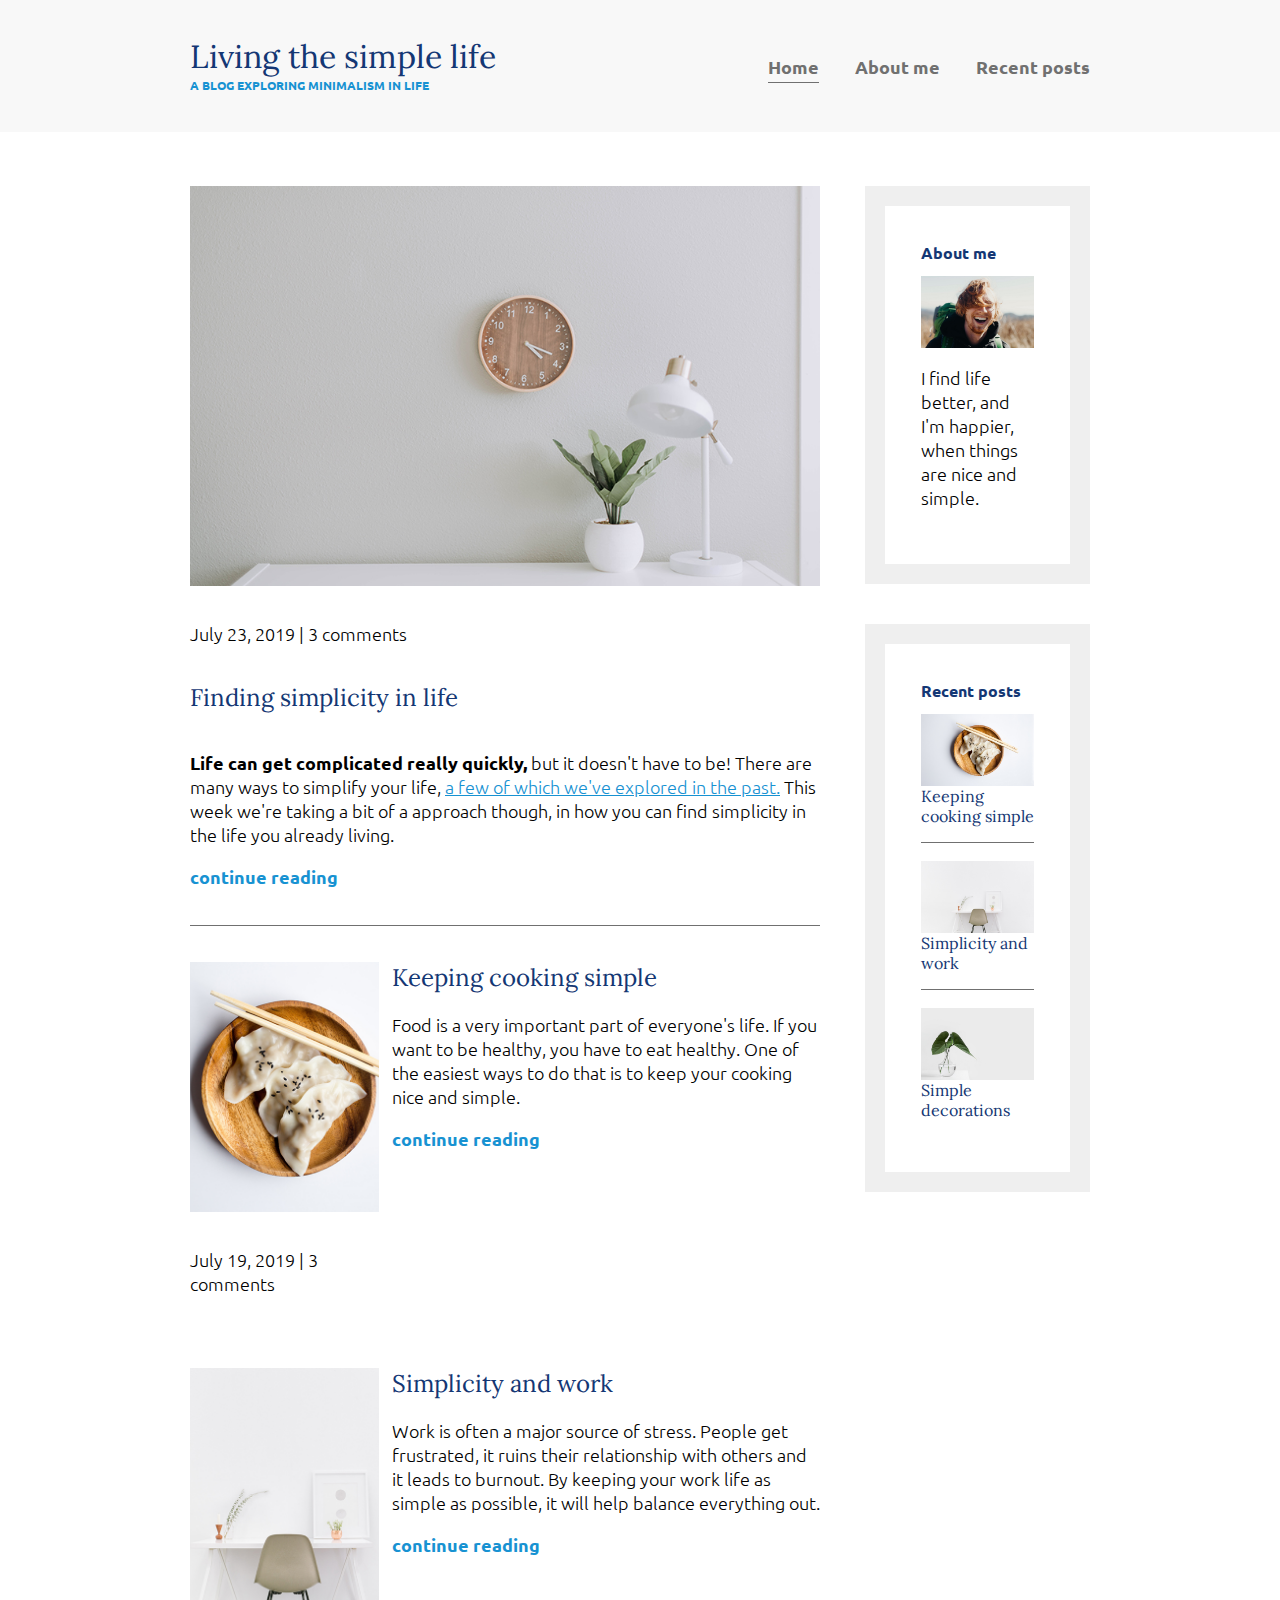
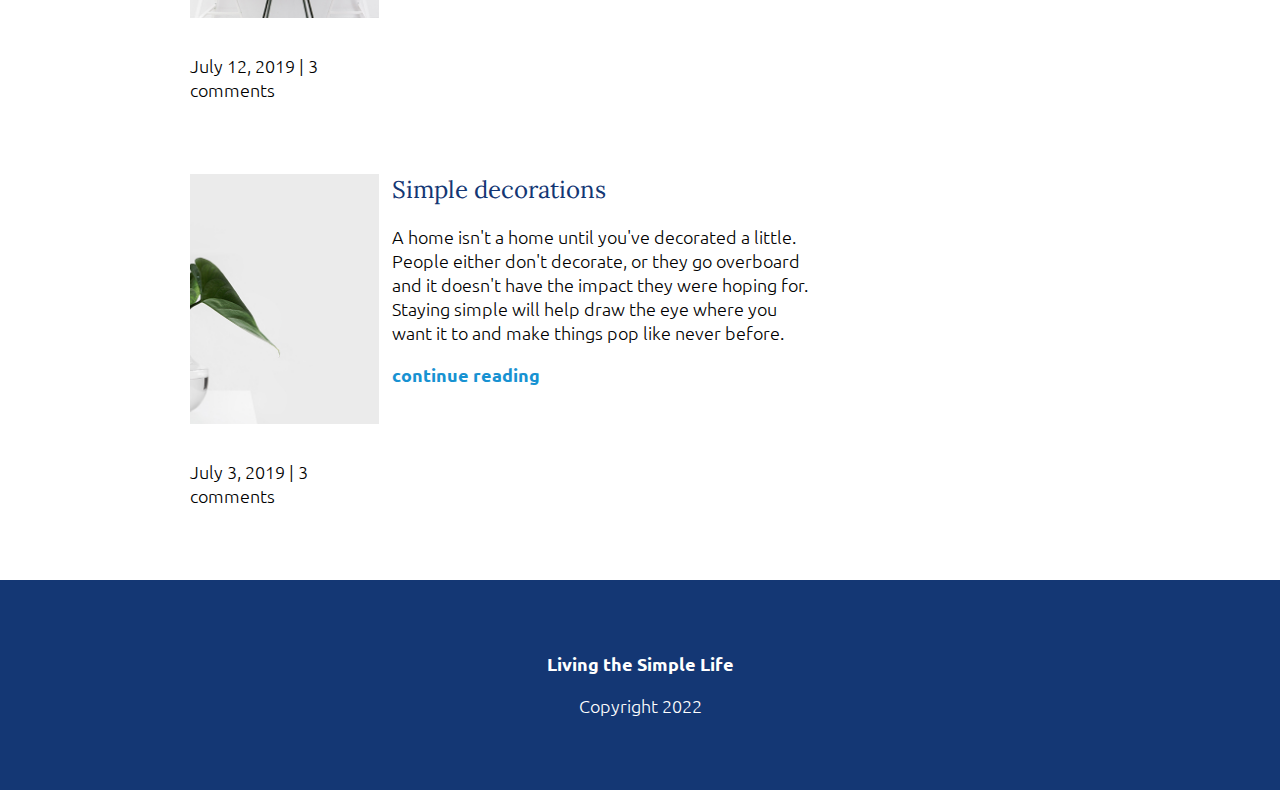
<file: tutorial/index.html>
<!DOCTYPE html>
<html lang="en">
<head>
    <meta charset="UTF-8">
    <meta http-equiv="X-UA-Compatible" content="IE=edge">
    <meta name="viewport" content="width=device-width, initial-scale=1.0">
    <link rel="stylesheet" href="https://fonts.googleapis.com/css?family=Lora|Ubuntu:300,400,700^display=swap">
    <link rel="stylesheet" href="./css/styles.css">
    <title>Living the simple life</title>
</head>
<body>
    <header>
        <div class="container container-flex">
            <div class="site-title">
                <h1>Living the simple life</h1>
                <p class="subtitle">A blog exploring minimalism in life</p>
            </div>
            <nav>
                <ul class="nav-list">
                    <li class="nav-list-item">
                        <a href="#" class="nav-links current-page">Home</a>
                    </li>
                    <li class="nav-list-item">
                        <a href="#" class="nav-links">About me</a>
                    </li>
                    <li class="nav-list-item">
                        <a href="#" class="nav-links">Recent posts</a>
                    </li>
                </ul>
            </nav>
        </div>
    </header>
    <div class="container container-flex">
        <main>
            <article class="article-featured">
                <h2 class="article-title">Finding simplicity in life</h2>
                <img src="./img/life.jpg" alt="life" class="article-image">
                <p class="article-info">July 23, 2019  |  3 comments</p>
                <p class="article-body">
                    <strong>Life can get complicated really quickly,</strong> but it doesn't have to be! There are many ways to simplify your life, <a href="#">a few of which we've explored in the past.</a> This week we're taking a bit of a approach though, in how you can find simplicity in the life you already living. 
                </p>
                <a href="#" class="article-read-more">continue reading</a>
            </article>
            <article class="article-recent">
                <div class="article-recent-main">
                    <h2 class="article-title">Keeping cooking simple</h2>
                    <p class="article-body">
                        Food is a very important part of everyone's life. If you want to be healthy, you have to eat healthy. One of the easiest ways to do that is to keep your cooking nice and simple.
                    </p>
                    <a href="#" class="article-read-more">continue reading</a>
                </div>
                <div class="article-recent-secondary">
                    <img src="./img/food.jpg" alt="" class="article-image">
                    <p class="article-info">July 19, 2019  |  3 comments</p>
                </div>
            </article>
            <article class="article-recent">
                <div class="article-recent-main">
                    <h2 class="article-title">Simplicity and work</h2>
                    <p class="article-body">
                        Work is often a major source of stress. People get frustrated, it ruins their relationship with others and it leads to burnout. By keeping your work life as simple as possible, it will help balance everything out. 
                    </p>
                    <a href="#" class="article-read-more">continue reading</a>
                </div>
                <div class="article-recent-secondary">
                    <img src="./img/work.jpg" alt="" class="article-image">
                    <p class="article-info">July 12, 2019  |  3 comments</p>
                </div>
            </article>
            <article class="article-recent">
                <div class="article-recent-main">
                    <h2 class="article-title">Simple decorations</h2>
                    <p class="article-body">
                        A home isn't a home until you've decorated a little. People either don't decorate, or they go overboard and it doesn't have the impact they were hoping for. Staying simple will help draw the eye where you want it to and make things pop like never before. 
                    </p>
                    <a href="#" class="article-read-more">continue reading</a>
                </div>
                <div class="article-recent-secondary">
                    <img src="./img/deco.jpg" alt="" class="article-image">
                    <p class="article-info">July 3, 2019  |  3 comments</p>
                </div>
            </article>
        </main>
        <aside class="sidebar">
            <div class="sidebar-widget">
                <h2 class="widget-title">About me</h2>
                <img src="./img/about-me.jpg" alt="" class="widget-image">
                <p class="widget-body">
                    I find life better, and I'm happier, when things are nice and simple.
                </p>
            </div>
            <div class="sidebar-widget">
                <h2 class="widget-title">Recent posts</h2>
                <div class="widget-recent-post">
                    <h3 class="widget-recent-post-title">Keeping cooking simple</h3>
                    <img src="./img/food.jpg" alt="" class="widget-image">
                </div>
                <div class="widget-recent-post">
                    <h3 class="widget-recent-post-title">Simplicity and work</h3>
                    <img src="./img/work.jpg" alt="" class="widget-image">
                </div>
                <div class="widget-recent-post">
                    <h3 class="widget-recent-post-title">Simple decorations</h3>
                    <img src="./img/deco.jpg" alt="" class="widget-image">
                </div>
            </div>
        </aside>
    </div>
    <footer>
        <p><strong>Living the Simple Life</strong></p>
        <p>Copyright 2022</p>
    </footer>
</body>
</html>
</file>
<file: tutorial/css/styles.css>
body {
    margin: 0;
    font-family: 'Ubuntu', sans-serif;
    font-size: 1.125rem;
    font-weight: 300;
}

img {
    max-width: 100%;
    display: block;
}

/*
=============== 
Typography
===============
*/

h1,
h2,
h3 {
    font-family: 'Lora', sans-serif;
    font-weight: 400;
    color: #143774;
    margin-top: 0;
}

h1 {
    font-size: 2rem;
    margin: 0;
}

a {
    color: #1792D2;
}

a:hover,
a:focus {
    color: #143774;
    text-decoration: underline;
}

strong {
    font-weight: 700;
}
/* h1 subtitle */
.subtitle {
    font-weight: 700;
    color: #1792D2;
    font-size: .75rem;
    margin: 0;
    text-transform: uppercase;
}

.article-title {
    font-size: 1.5rem;
}

.article-read-more
.article-info {
    font-size: .875rem;
}

.article-read-more {
    color: #1792D2;
    text-decoration: none;
    font-weight: 700;
}

.article-read-more:hover, 
.article-read-more:focus {
    color: #143774;
    text-decoration: underline;
}

.article-info {
    margin: 2.0em 0;;
}

.article-featured {
    border-bottom: 1px solid #707070;
    padding-bottom: 2em;
    margin-bottom: 2em;
}

.article-recent {
    display: flex;
    flex-direction: column;
    margin-bottom: 2em;
}

.article-recent-main {
    order: 2;
}

.article-recent-secondary {
    order: 1;
}

@media (min-width: 675px) {
    .article-recent {
        flex-direction: row;
        justify-content: space-between;
    }

    .article-recent-main {
        width: 68%;
    }

    .article-recent-secondary {
        width: 30%;
    }

    .article-image {
        width: 100%;
        min-height: 250px;
        object-fit: cover;
        order: -2;
    }
    
    .article-info {
        order: -1;
    }

    .article-featured {
        display: flex;
        flex-direction: column;
    }
}

/*
=============== 
Layout
===============
*/

.container {
    width: 90%;
    max-width: 900px; 
    margin: 0 auto;
}

.container-flex {
    display: flex;
    justify-content: space-between;
    flex-direction: column;
}

header {
    background: #F8F8F8;
    padding: 2em 0;
    text-align: center;
    margin-bottom: 3em;
}

footer {
    background: #143774;
    color: white;
    text-align: center;
    padding: 3em 0;
}

@media screen and (min-width: 675px) {
    .container-flex {
        flex-direction: row;
    }
    
    header {
        text-align: left;
    }

    main {
        width: 70%;
    }

    aside {
        width: 25%;
        min-width: 200px;
        margin-left: 1em;
    }
}

/* navigation */

nav ul {
    list-style: none;
    padding: 0;
    display: flex;
    justify-content: center;
}

nav li {
    margin-left: 2em;
}

nav a {
    text-decoration: none;
    color: #707070;
    font-weight: 700;
    padding: 0.25em 0;
}

nav a:hover,
nav a:focus {
    color: #1792D2;
}

.current-page {
    border-bottom: 1px solid #707070;
}

.current-page:hover {
    color: #707070
}

@media screen and (max-width: 675px){
    nav ul {
        flex-direction: column;
    }

    nav li {
        margin: .5em 0;
    }
}

/* widgets */

.sidebar-widget {
    border: 20px solid #efefef;
    padding: 2em;
    margin-bottom: 40px;
}

.widget-title,
.widget-recent-post-title {
    font-size: 1rem;
}

.widget-title {
    font-size: 1rem;
    font-family: 'Ubuntu', sans-serif;
    font-weight: 700;
}

.widget-recent-post {
    display: flex;
    flex-direction: column;
    border-bottom: 1px solid #707070;
    margin-bottom: 1em;
}

.widget-recent-post:last-child {
    border: 0;
    margin: 0;
}

.widget-image {
    order: -1;
}
</file>
